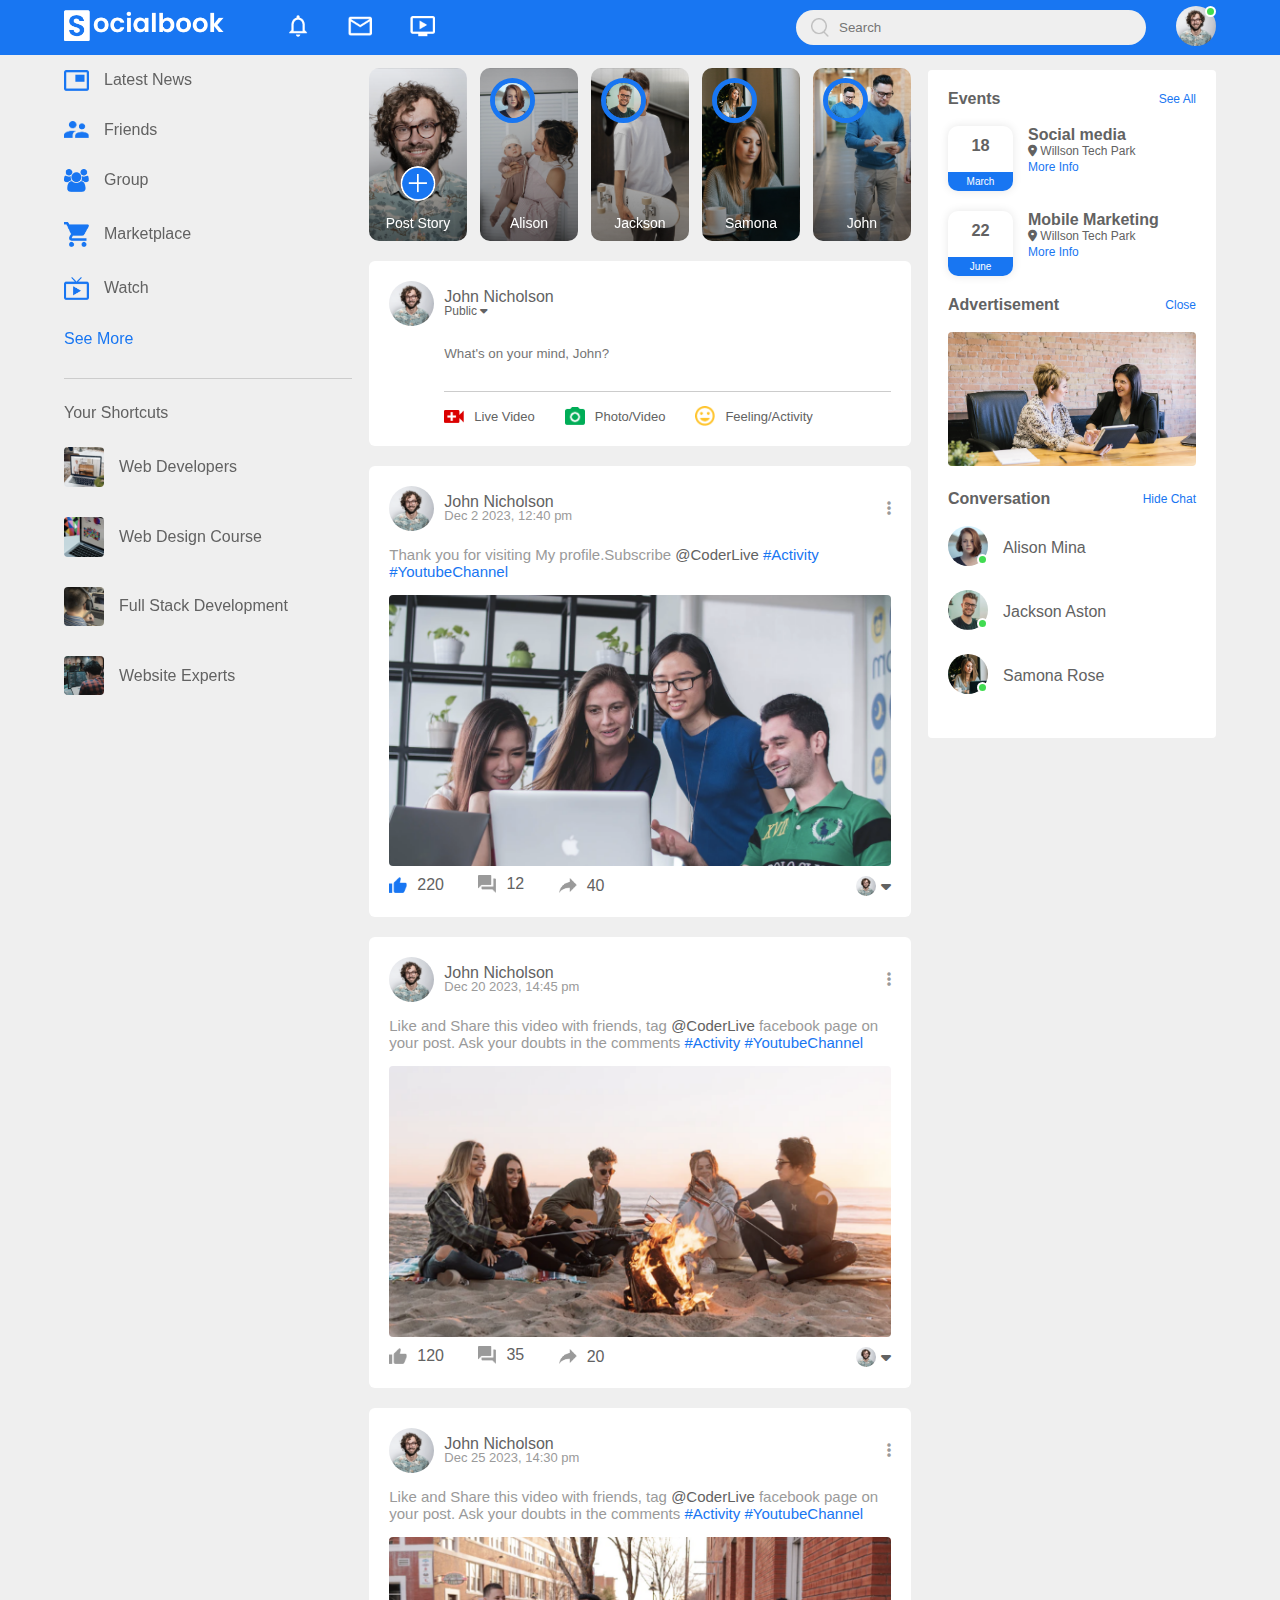
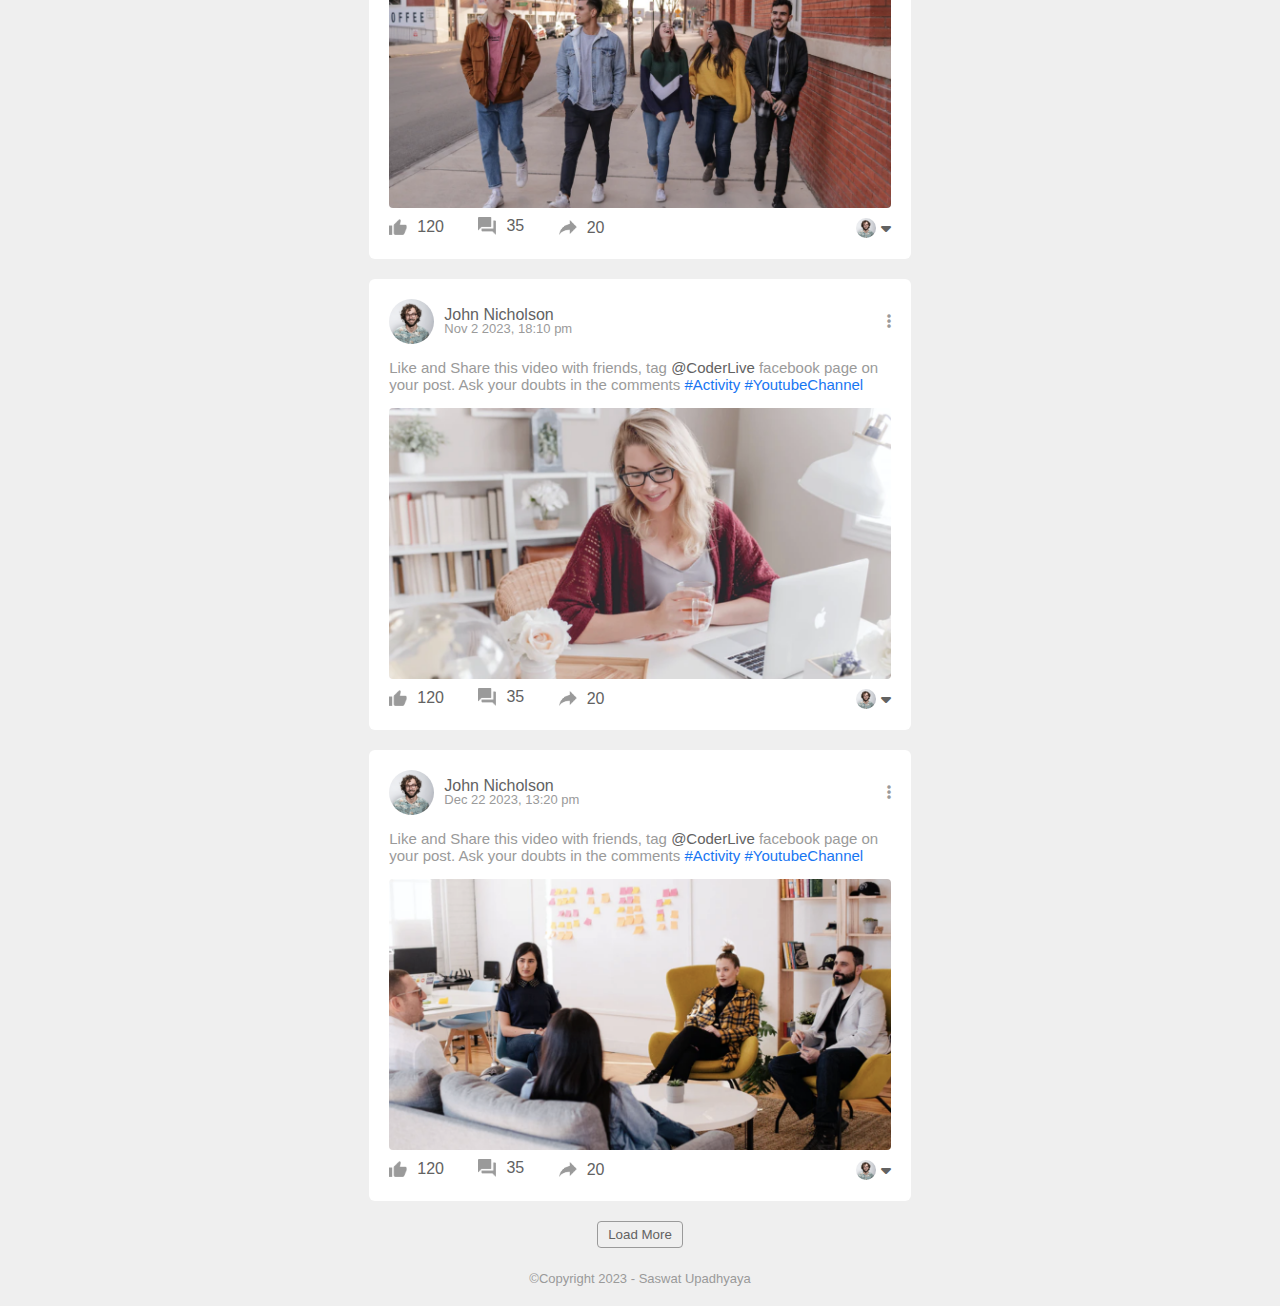
<file: index.html>
<!DOCTYPE html>
<html lang="en">
<head>
    <meta charset="UTF-8">
    <meta name="viewport" content="width=device-width, initial-scale=1.0">
    <title>SocialBook - A Social media</title>
    <link rel="stylesheet" href="style.css">
    <!-- ========= Font Awesome CDN -->
    <link rel="stylesheet" href="https://cdnjs.cloudflare.com/ajax/libs/font-awesome/6.5.1/css/all.min.css"  />
</head>
<body>
    <nav>
        <div class="nav-left">
            <a href="index.html">
                <img src="images/logo.png" class="logo">
            </a>
            <ul>
                <li><img src="images/notification.png" alt=""></li>
                <li><img src="images/inbox.png" alt=""></li>
                <li><img src="images/video.png" alt=""></li>
            </ul>
        </div>
        <div class="nav-right">
            <div class="search-box">
                <img src="images/search.png" alt="">
                <input type="text" placeholder="Search">
            </div>
            <div class="nav-user-icon online" onclick="settingsMenuToggle()">
                <img src="images/profile-pic.png" alt="">
            </div>
        </div>

        <!-- ===================== DROPDOWN SETTINGS MENU ===================== -->
        <div class="settings-menu">
            <div id="dark-btn">
                <span></span>
            </div>

            <div class="settings-menu-inner">
                <div class="user-profile">
                    <a href="profile.html">
                        <img src="images/profile-pic.png" alt="">
                    </a>
                    <div>
                        <p>John Nicholson</p>
                        <a href="profile.html">See your profile</a>
                    </div>
                </div>
                <hr>
                <div class="user-profile">
                    <img src="images/feedback.png" alt="">
                    <div>
                        <p>Give Feedback</p>
                        <a href="#">Help us to improve the new design</a>
                    </div>
                </div>
                <hr>
                <div class="settings-links">
                    <img src="images/setting.png" class="settings-icon">
                    <a href="#">Settings & Privacy <img src="images/arrow.png" alt="" width="10px"></a>
                </div>
                <div class="settings-links">
                    <img src="images/help.png" class="settings-icon">
                    <a href="#">Help & Support <img src="images/arrow.png" alt="" width="10px"></a>
                </div>
                <div class="settings-links">
                    <img src="images/display.png" class="settings-icon">
                    <a href="#">Display & Accessibility <img src="images/arrow.png" alt="" width="10px"></a>
                </div>
                <div class="settings-links">
                    <img src="images/logout.png" class="settings-icon">
                    <a href="#">Logout <img src="images/arrow.png" alt="" width="10px"></a>
                </div>
            </div>
            
        </div>
    </nav>

    <div class="container">
        <!-- ============ LEFT SIDEBAR ================== -->
        <div class="left-sidebar">
            <div class="imp-links">
                <a href="#"> <img src="images/news.png" alt=""> Latest News</a>
                <a href="#"> <img src="images/friends.png" alt=""> Friends</a>
                <a href="#"> <img src="images/group.png" alt=""> Group</a>
                <a href="#"> <img src="images/marketplace.png" alt=""> Marketplace</a>
                <a href="#"> <img src="images/watch.png" alt=""> Watch</a>
                <a href="#">See More</a>
            </div>
            <div class="shortcut-links">
                <p>Your Shortcuts</p>
                <a href="#"><img src="images/shortcut-1.png" alt=""> Web Developers</a>
                <a href="#"><img src="images/shortcut-2.png" alt=""> Web Design Course</a>
                <a href="#"><img src="images/shortcut-3.png" alt=""> Full Stack Development </a>
                <a href="#"><img src="images/shortcut-4.png" alt=""> Website Experts </a>
            </div>
        </div>
        <!-- ============ MAIN CONTENT ================== -->
        <div class="main-content">

            <div class="story-gallery">
                <div class="story story1">
                    <img src="images/upload.png" alt="">
                    <p>Post Story</p>
                </div>
                <div class="story story2">
                    <img src="images/member-1.png" alt="">
                    <p>Alison</p>
                </div>
                <div class="story story3">
                    <img src="images/member-2.png" alt="">
                    <p>Jackson</p>
                </div>
                <div class="story story4">
                    <img src="images/member-3.png" alt="">
                    <p>Samona</p>
                </div>
                <div class="story story5">
                    <img src="images/member-4.png" alt="">
                    <p>John</p>
                </div>
            </div>

            <div class="write-post-container">
                <div class="user-profile">
                    <img src="images/profile-pic.png" alt="">
                    <div>
                        <p>John Nicholson</p>
                        <small>Public <i class="fas fa-caret-down"></i></small>
                    </div>
                </div>

                <div class="post-input-container">
                    <textarea rows="3" placeholder="What's on your mind, John?"></textarea>
                    <div class="add-post-links">
                        <a href="#"><img src="images/live-video.png" alt=""> Live Video</a>
                        <a href="#"><img src="images/photo.png" alt="">  Photo/Video</a>
                        <a href="#"><img src="images/feeling.png" alt=""> Feeling/Activity</a>
                    </div>
                </div>
            </div>

            <div class="post-container">
                <div class="post-row">
                    <div class="user-profile">
                        <img src="images/profile-pic.png" alt="">
                        <div>
                            <p>John Nicholson</p>
                            <span>Dec 2 2023, 12:40 pm</span>
                        </div>
                    </div>
                    <a href="#"><i class="fas fa-ellipsis-v"></i></a>
                </div>
               
                <p class="post-text">Thank you for visiting My profile.Subscribe <span>@CoderLive</span> <a href="#">#Activity</a>
                    <a href="#">#YoutubeChannel</a></p>
                    <img src="images/feed-image-1.png" class="post-img">

                    <div class="post-row">
                        <div class="activity-icons">
                            <div><img src="images/like-blue.png" alt=""> 220</div>
                            <div><img src="images/comments.png" alt=""> 12</div>
                            <div><img src="images/share.png" alt=""> 40</div>
                        </div>
                        <div class="post-profile-icon">
                            <img src="images/profile-pic.png" alt=""> <i class="fas fa-caret-down"></i>
                        </div>
                    </div>
            </div>
            <div class="post-container">
                <div class="post-row">
                    <div class="user-profile">
                        <img src="images/profile-pic.png" alt="">
                        <div>
                            <p>John Nicholson</p>
                            <span>Dec 20 2023, 14:45 pm</span>
                        </div>
                    </div>
                    <a href="#"><i class="fas fa-ellipsis-v"></i></a>
                </div>
               
                <p class="post-text">Like and Share this video with friends, tag <span>@CoderLive</span> facebook page on your post. Ask your doubts in the comments  <a href="#">#Activity</a>
                    <a href="#">#YoutubeChannel</a></p>
                    <img src="images/feed-image-2.png" class="post-img">

                    <div class="post-row">
                        <div class="activity-icons">
                            <div><img src="images/like.png" alt=""> 120</div>
                            <div><img src="images/comments.png" alt=""> 35</div>
                            <div><img src="images/share.png" alt=""> 20</div>
                        </div>
                        <div class="post-profile-icon">
                            <img src="images/profile-pic.png" alt=""> <i class="fas fa-caret-down"></i>
                        </div>
                    </div>
            </div>
            <div class="post-container">
                <div class="post-row">
                    <div class="user-profile">
                        <img src="images/profile-pic.png" alt="">
                        <div>
                            <p>John Nicholson</p>
                            <span>Dec 25 2023, 14:30 pm</span>
                        </div>
                    </div>
                    <a href="#"><i class="fas fa-ellipsis-v"></i></a>
                </div>
               
                <p class="post-text">Like and Share this video with friends, tag <span>@CoderLive</span> facebook page on your post. Ask your doubts in the comments  <a href="#">#Activity</a>
                    <a href="#">#YoutubeChannel</a></p>
                    <img src="images/feed-image-3.png" class="post-img">

                    <div class="post-row">
                        <div class="activity-icons">
                            <div><img src="images/like.png" alt=""> 120</div>
                            <div><img src="images/comments.png" alt=""> 35</div>
                            <div><img src="images/share.png" alt=""> 20</div>
                        </div>
                        <div class="post-profile-icon">
                            <img src="images/profile-pic.png" alt=""> <i class="fas fa-caret-down"></i>
                        </div>
                    </div>
            </div>
            <div class="post-container">
                <div class="post-row">
                    <div class="user-profile">
                        <img src="images/profile-pic.png" alt="">
                        <div>
                            <p>John Nicholson</p>
                            <span>Nov 2 2023, 18:10 pm</span>
                        </div>
                    </div>
                    <a href="#"><i class="fas fa-ellipsis-v"></i></a>
                </div>
               
                <p class="post-text">Like and Share this video with friends, tag <span>@CoderLive</span> facebook page on your post. Ask your doubts in the comments  <a href="#">#Activity</a>
                    <a href="#">#YoutubeChannel</a></p>
                    <img src="images/feed-image-4.png" class="post-img">

                    <div class="post-row">
                        <div class="activity-icons">
                            <div><img src="images/like.png" alt=""> 120</div>
                            <div><img src="images/comments.png" alt=""> 35</div>
                            <div><img src="images/share.png" alt=""> 20</div>
                        </div>
                        <div class="post-profile-icon">
                            <img src="images/profile-pic.png" alt=""> <i class="fas fa-caret-down"></i>
                        </div>
                    </div>
            </div>
            <div class="post-container">
                <div class="post-row">
                    <div class="user-profile">
                        <img src="images/profile-pic.png" alt="">
                        <div>
                            <p>John Nicholson</p>
                            <span>Dec 22 2023, 13:20 pm</span>
                        </div>
                    </div>
                    <a href="#"><i class="fas fa-ellipsis-v"></i></a>
                </div>
               
                <p class="post-text">Like and Share this video with friends, tag <span>@CoderLive</span> facebook page on your post. Ask your doubts in the comments  <a href="#">#Activity</a>
                    <a href="#">#YoutubeChannel</a></p>
                    <img src="images/feed-image-5.png" class="post-img">

                    <div class="post-row">
                        <div class="activity-icons">
                            <div><img src="images/like.png" alt=""> 120</div>
                            <div><img src="images/comments.png" alt=""> 35</div>
                            <div><img src="images/share.png" alt=""> 20</div>
                        </div>
                        <div class="post-profile-icon">
                            <img src="images/profile-pic.png" alt=""> <i class="fas fa-caret-down"></i>
                        </div>
                    </div>
            </div>

            <button type="button" class="load-more-btn">Load More </button>
            

        </div>
        <!-- ============ RIGHT SIDEBAR ================== -->
        <div class="right-sidebar">

            <div class="sidebar-title">
                <h4>Events</h4>
                <a href="#">See All</a>
            </div>
            <div class="event">
                <div class="left-event">
                    <h3>18</h3>
                    <span>March</span>
                </div>
                <div class="right-event">
                    <h4>Social media</h4>
                    <p><i class="fas fa-map-marker-alt"></i> Willson Tech Park</p>
                    <a href="#">More Info</a>
                </div>
            </div>
            <div class="event">
                <div class="left-event">
                    <h3>22</h3>
                    <span>June</span>
                </div>
                <div class="right-event">
                    <h4>Mobile Marketing</h4>
                    <p><i class="fas fa-map-marker-alt"></i> Willson Tech Park</p>
                    <a href="#">More Info</a>
                </div>
            </div>
            <div class="sidebar-title">
                <h4>Advertisement</h4>
                <a href="#">Close</a>
            </div>
            <img src="images/advertisement.png" class="sidebar-ads">

            <div class="sidebar-title">
                <h4>Conversation</h4>
                <a href="#">Hide Chat</a>
            </div>
            <div class="online-list">
                <div class="online">
                    <img src="images/member-1.png" alt="">
                </div>
                <p>Alison Mina</p>
            </div>
            <div class="online-list">
                <div class="online">
                    <img src="images/member-2.png" alt="">
                </div>
                <p>Jackson Aston</p>
            </div>
            <div class="online-list">
                <div class="online">
                    <img src="images/member-3.png" alt="">
                </div>
                <p>Samona Rose</p>
            </div>

        </div>
    </div>

    <div class="footer">
        <p>&copy;Copyright 2023 - Saswat Upadhyaya</p>
    </div>

    <script src="script.js"></script>
</body>
</html>
</file>
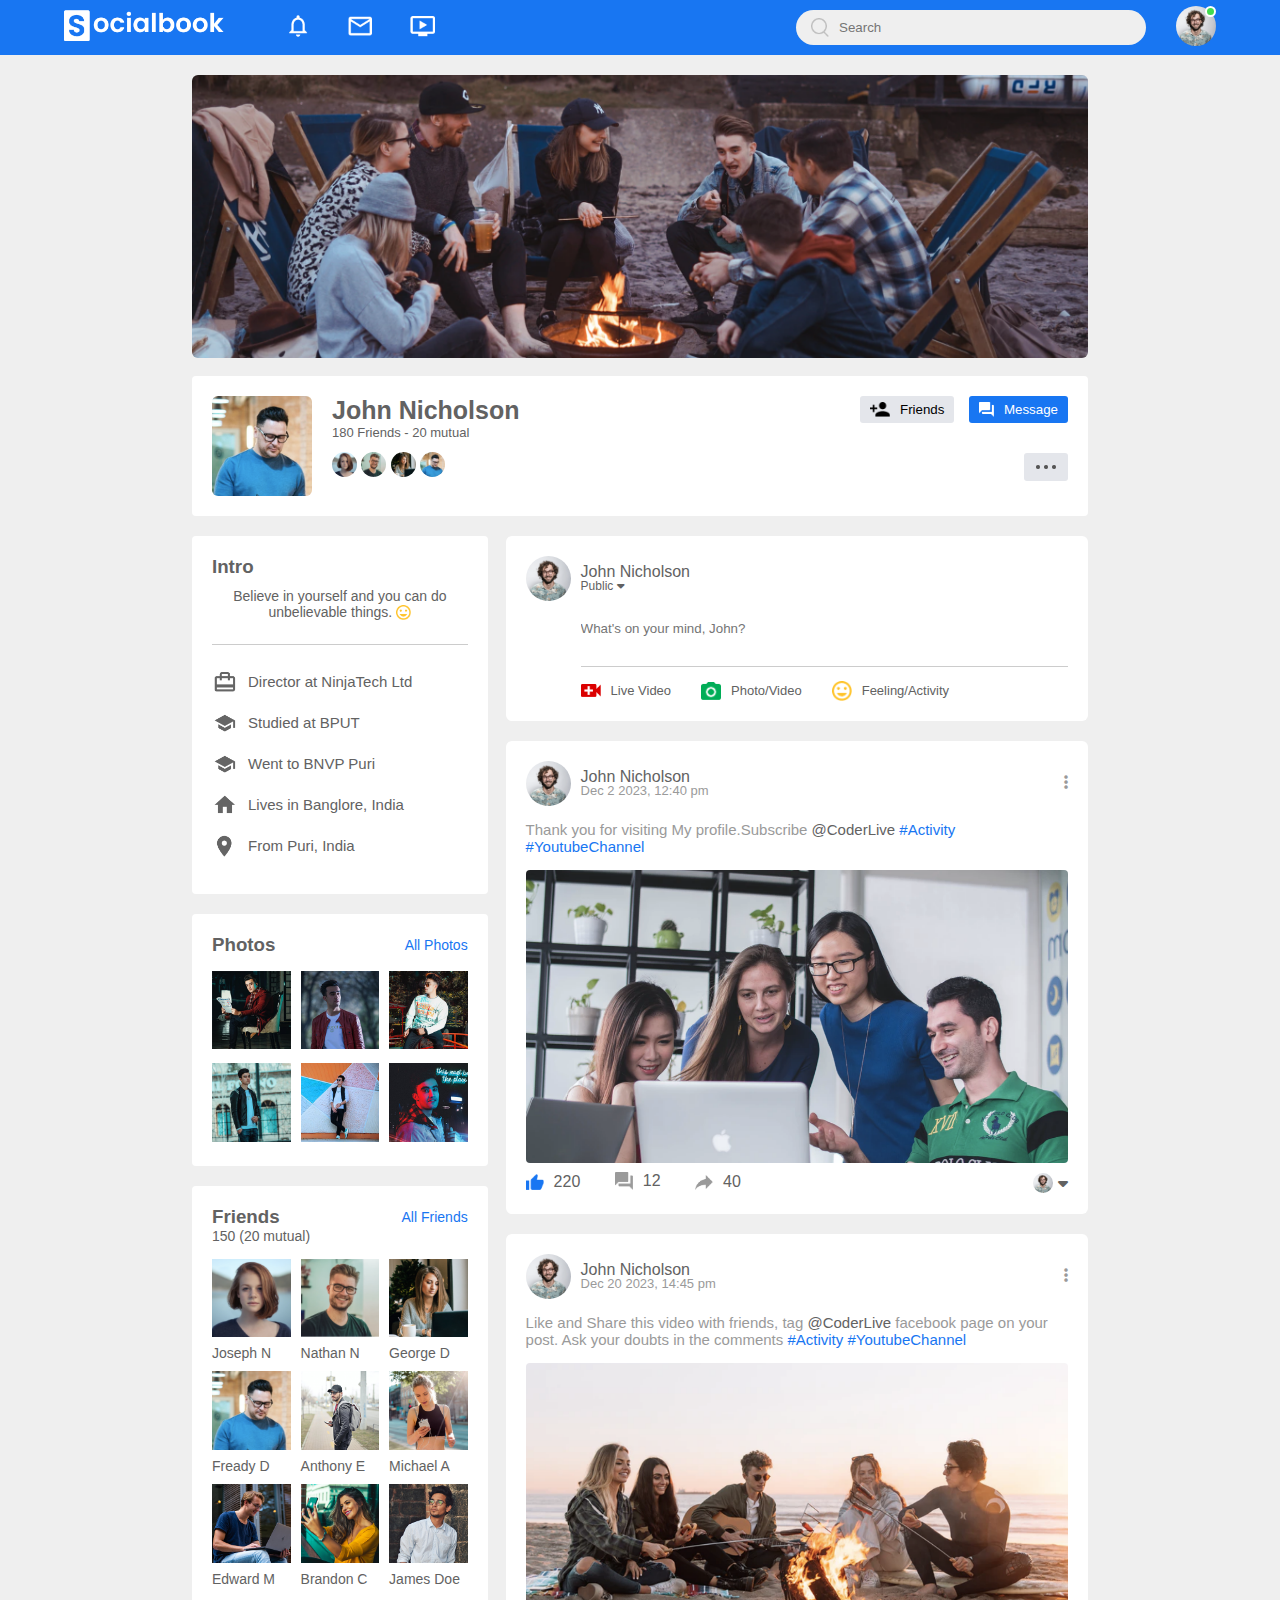
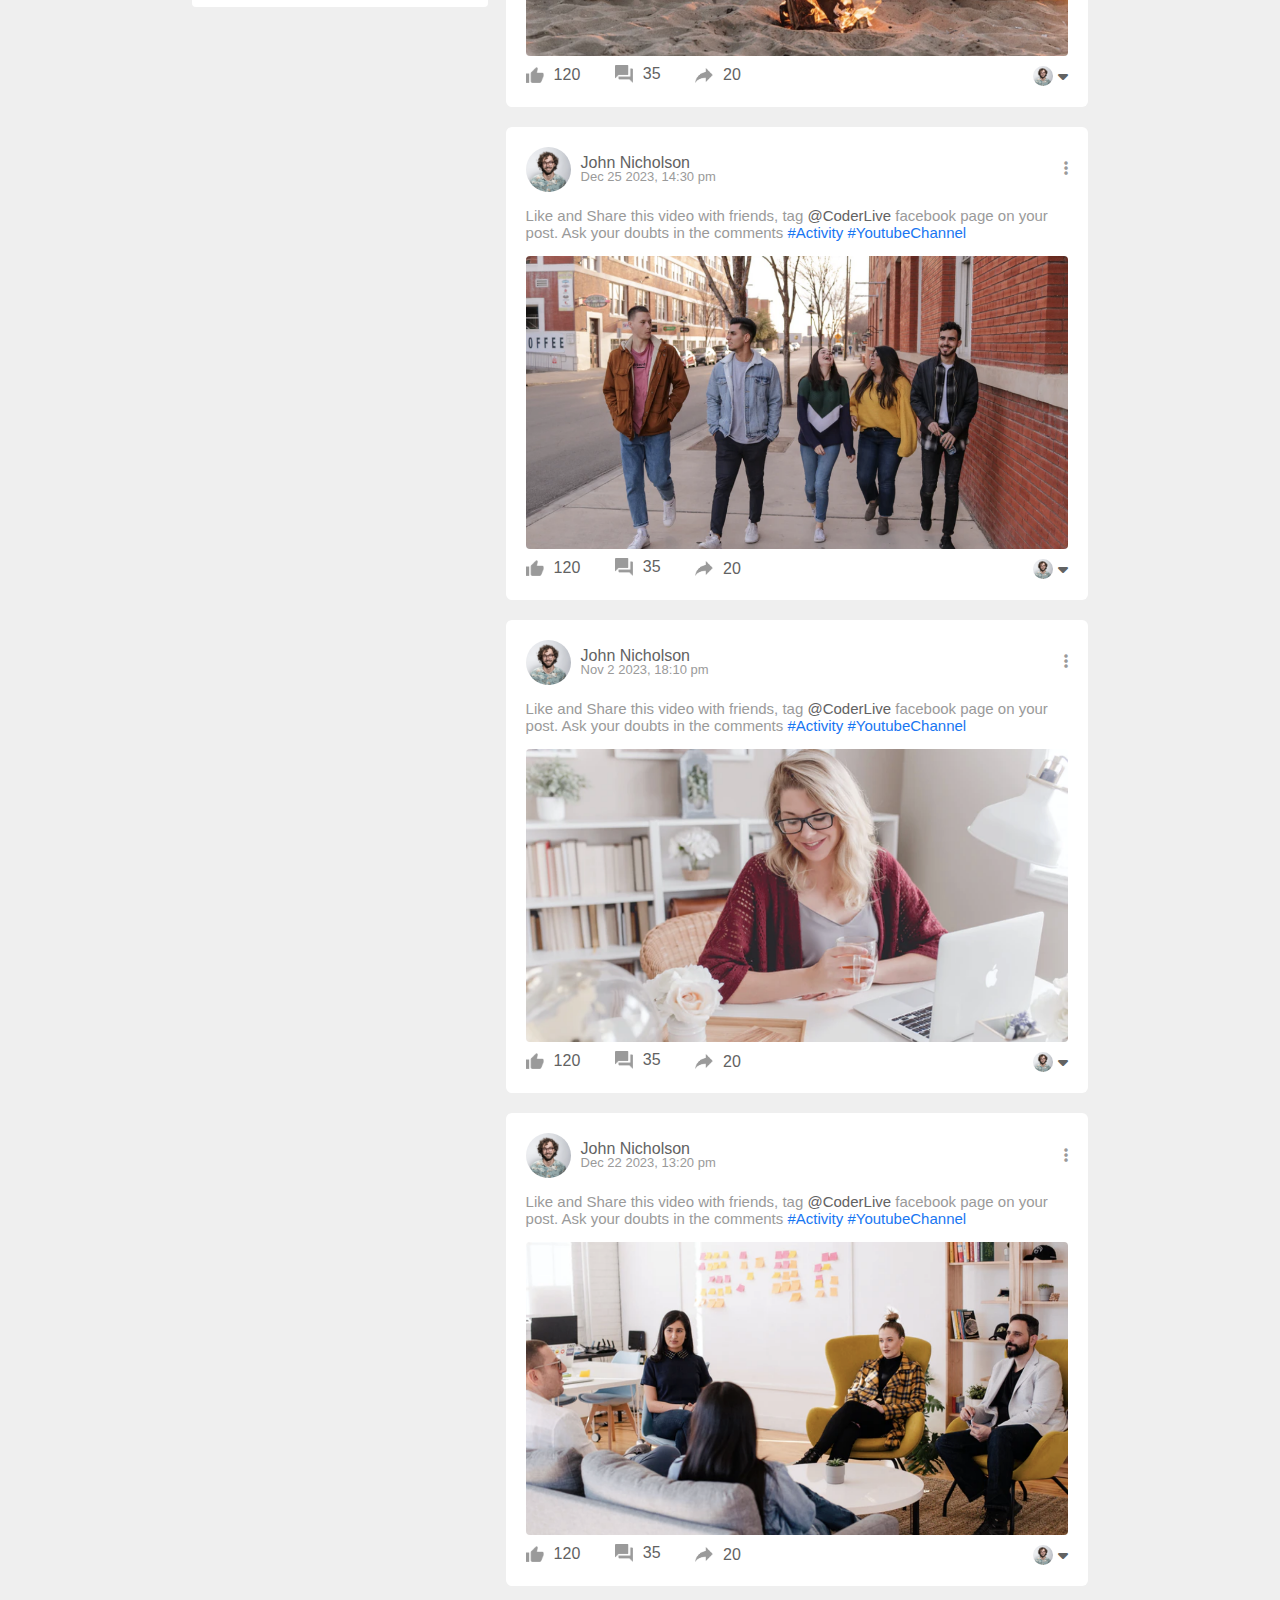
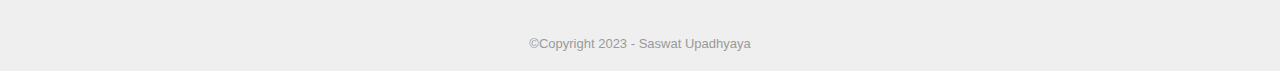
<file: profile.html>
<!DOCTYPE html>
<html lang="en">
  <head>
    <meta charset="UTF-8" />
    <meta name="viewport" content="width=device-width, initial-scale=1.0" />
    <title>Profile page - SocialBook</title>
    <link rel="stylesheet" href="style.css" />
    <!-- ========= Font Awesome CDN -->
    <link
      rel="stylesheet"
      href="https://cdnjs.cloudflare.com/ajax/libs/font-awesome/6.5.1/css/all.min.css"
    />
  </head>
  <body>
    <nav>
      <div class="nav-left">
        <a href="index.html">
            <img src="images/logo2.png" class="logo" />
        </a>
        <ul>
          <li><img src="images/notification.png" alt="" /></li>
          <li><img src="images/inbox.png" alt="" /></li>
          <li><img src="images/video.png" alt="" /></li>
        </ul>
      </div>
      <div class="nav-right">
        <div class="search-box">
          <img src="images/search.png" alt="" />
          <input type="text" placeholder="Search" />
        </div>
        <div class="nav-user-icon online" onclick="settingsMenuToggle()">
          <img src="images/profile-pic.png" alt="" />
        </div>
      </div>

      <!-- ===================== DROPDOWN SETTINGS MENU ===================== -->
      <div class="settings-menu">
        <div id="dark-btn">
          <span></span>
        </div>

        <div class="settings-menu-inner">
          <div class="user-profile">
            <a href="profile.html">
                <img src="images/profile-pic.png" alt="" />
            </a>
            <div>
              <p>John Nicholson</p>
              <a href="profile.html">See your profile</a>
            </div>
          </div>
          <hr />
          <div class="user-profile">
            <img src="images/feedback.png" alt="" />
            <div>
              <p>Give Feedback</p>
              <a href="#">Help us to improve the new design</a>
            </div>
          </div>
          <hr />
          <div class="settings-links">
            <img src="images/setting.png" class="settings-icon" />
            <a href="#"
              >Settings & Privacy
              <img src="images/arrow.png" alt="" width="10px"
            /></a>
          </div>
          <div class="settings-links">
            <img src="images/help.png" class="settings-icon" />
            <a href="#"
              >Help & Support <img src="images/arrow.png" alt="" width="10px"
            /></a>
          </div>
          <div class="settings-links">
            <img src="images/display.png" class="settings-icon" />
            <a href="#"
              >Display & Accessibility
              <img src="images/arrow.png" alt="" width="10px"
            /></a>
          </div>
          <div class="settings-links">
            <img src="images/logout.png" class="settings-icon" />
            <a href="#"
              >Logout <img src="images/arrow.png" alt="" width="10px"
            /></a>
          </div>
        </div>
      </div>
    </nav>

    <!-- =================== PROFILE PAGE ====================== -->

    <div class="profile-container">
        <img src="images/cover.png" class="cover-img">
        <div class="profile-details">
            <div class="pd-left">
                <div class="pd-row">
                    <img src="images/profile.png" class="pd-image">
                    <div>
                        <h3>John Nicholson</h3>
                        <p>180 Friends - 20 mutual</p>
                        <img src="images/member-1.png" alt="">
                        <img src="images/member-2.png" alt="">
                        <img src="images/member-3.png" alt="">
                        <img src="images/member-4.png" alt="">
                    </div>
                </div>
            </div>
            <div class="pd-right">
                <button type="button"><img src="images/add-friends.png" alt=""> Friends</button>
                <button type="button"><img src="images/message.png" alt=""> Message</button>
                <br>
                <a href="#"><img src="images/more.png" alt=""></a>
            </div>
        </div>

        <div class="profile-info">
            <div class="info-col">

                <div class="profile-intro">
                    <h3>Intro</h3>
                    <p class="intro-text">Believe in yourself and you can do unbelievable things.
                        <img src="images/feeling.png" alt="">
                    </p>
                    <hr>
                    <ul>
                        <li>
                            <img src="images/profile-job.png" alt=""> Director at NinjaTech Ltd
                        </li>
                        <li>
                           <img src="images/profile-study.png" alt=""> Studied at BPUT
                        </li>
                        <li>
                            <img src="images/profile-study.png" alt=""> Went to BNVP Puri
                        </li>
                        <li>
                            <img src="images/profile-home.png" alt=""> Lives in Banglore, India
                        </li>
                        <li>
                            <img src="images/profile-location.png" alt="">    From Puri, India
                        </li>
                    </ul>
                </div>

                <div class="profile-intro">
                    <div class="title-box">
                        <h3>Photos</h3>
                        <a href="#">All Photos</a>
                    </div>
                   
                    <div class="photo-box">
                        <div><img src="images/photo1.png" alt=""></div>
                        <div><img src="images/photo2.png" alt=""></div>
                        <div><img src="images/photo3.png" alt=""></div>
                        <div><img src="images/photo4.png" alt=""></div>
                        <div><img src="images/photo5.png" alt=""></div>
                        <div><img src="images/photo6.png" alt=""></div>
                    </div>
                </div>
                <div class="profile-intro">
                    <div class="title-box">
                        <h3>Friends</h3>
                        <a href="#">All Friends</a>
                    </div>
                   <p>150 (20 mutual)</p>
                    <div class="friends-box">
                        <div><img src="images/member-1.png" alt=""> <p>Joseph N</p></div>
                        <div><img src="images/member-2.png" alt=""> <p>Nathan N</p></div>
                        <div><img src="images/member-3.png" alt=""> <p>George D</p></div>
                        <div><img src="images/member-4.png" alt=""> <p>Fready D</p></div>
                        <div><img src="images/member-5.png" alt=""> <p>Anthony E</p></div>
                        <div><img src="images/member-6.png" alt=""> <p>Michael A</p></div>
                        <div><img src="images/member-7.png" alt=""> <p>Edward M</p></div>
                        <div><img src="images/member-8.png" alt=""> <p>Brandon C</p></div>
                        <div><img src="images/member-9.png" alt=""> <p>James Doe</p></div>
                    </div>
                </div>
            </div>
            <div class="post-col">
                <div class="write-post-container">
                    <div class="user-profile">
                        <img src="images/profile-pic.png" alt="">
                        <div>
                            <p>John Nicholson</p>
                            <small>Public <i class="fas fa-caret-down"></i></small>
                        </div>
                    </div>
    
                    <div class="post-input-container">
                        <textarea rows="3" placeholder="What's on your mind, John?"></textarea>
                        <div class="add-post-links">
                            <a href="#"><img src="images/live-video.png" alt=""> Live Video</a>
                            <a href="#"><img src="images/photo.png" alt="">  Photo/Video</a>
                            <a href="#"><img src="images/feeling.png" alt=""> Feeling/Activity</a>
                        </div>
                    </div>
                </div>
                <div class="post-container">
                    <div class="post-row">
                        <div class="user-profile">
                            <img src="images/profile-pic.png" alt="">
                            <div>
                                <p>John Nicholson</p>
                                <span>Dec 2 2023, 12:40 pm</span>
                            </div>
                        </div>
                        <a href="#"><i class="fas fa-ellipsis-v"></i></a>
                    </div>
                   
                    <p class="post-text">Thank you for visiting My profile.Subscribe <span>@CoderLive</span> <a href="#">#Activity</a>
                        <a href="#">#YoutubeChannel</a></p>
                        <img src="images/feed-image-1.png" class="post-img">
    
                        <div class="post-row">
                            <div class="activity-icons">
                                <div><img src="images/like-blue.png" alt=""> 220</div>
                                <div><img src="images/comments.png" alt=""> 12</div>
                                <div><img src="images/share.png" alt=""> 40</div>
                            </div>
                            <div class="post-profile-icon">
                                <img src="images/profile-pic.png" alt=""> <i class="fas fa-caret-down"></i>
                            </div>
                        </div>
                </div>
                <div class="post-container">
                    <div class="post-row">
                        <div class="user-profile">
                            <img src="images/profile-pic.png" alt="">
                            <div>
                                <p>John Nicholson</p>
                                <span>Dec 20 2023, 14:45 pm</span>
                            </div>
                        </div>
                        <a href="#"><i class="fas fa-ellipsis-v"></i></a>
                    </div>
                   
                    <p class="post-text">Like and Share this video with friends, tag <span>@CoderLive</span> facebook page on your post. Ask your doubts in the comments  <a href="#">#Activity</a>
                        <a href="#">#YoutubeChannel</a></p>
                        <img src="images/feed-image-2.png" class="post-img">
    
                        <div class="post-row">
                            <div class="activity-icons">
                                <div><img src="images/like.png" alt=""> 120</div>
                                <div><img src="images/comments.png" alt=""> 35</div>
                                <div><img src="images/share.png" alt=""> 20</div>
                            </div>
                            <div class="post-profile-icon">
                                <img src="images/profile-pic.png" alt=""> <i class="fas fa-caret-down"></i>
                            </div>
                        </div>
                </div>
                <div class="post-container">
                    <div class="post-row">
                        <div class="user-profile">
                            <img src="images/profile-pic.png" alt="">
                            <div>
                                <p>John Nicholson</p>
                                <span>Dec 25 2023, 14:30 pm</span>
                            </div>
                        </div>
                        <a href="#"><i class="fas fa-ellipsis-v"></i></a>
                    </div>
                   
                    <p class="post-text">Like and Share this video with friends, tag <span>@CoderLive</span> facebook page on your post. Ask your doubts in the comments  <a href="#">#Activity</a>
                        <a href="#">#YoutubeChannel</a></p>
                        <img src="images/feed-image-3.png" class="post-img">
    
                        <div class="post-row">
                            <div class="activity-icons">
                                <div><img src="images/like.png" alt=""> 120</div>
                                <div><img src="images/comments.png" alt=""> 35</div>
                                <div><img src="images/share.png" alt=""> 20</div>
                            </div>
                            <div class="post-profile-icon">
                                <img src="images/profile-pic.png" alt=""> <i class="fas fa-caret-down"></i>
                            </div>
                        </div>
                </div>
                <div class="post-container">
                    <div class="post-row">
                        <div class="user-profile">
                            <img src="images/profile-pic.png" alt="">
                            <div>
                                <p>John Nicholson</p>
                                <span>Nov 2 2023, 18:10 pm</span>
                            </div>
                        </div>
                        <a href="#"><i class="fas fa-ellipsis-v"></i></a>
                    </div>
                   
                    <p class="post-text">Like and Share this video with friends, tag <span>@CoderLive</span> facebook page on your post. Ask your doubts in the comments  <a href="#">#Activity</a>
                        <a href="#">#YoutubeChannel</a></p>
                        <img src="images/feed-image-4.png" class="post-img">
    
                        <div class="post-row">
                            <div class="activity-icons">
                                <div><img src="images/like.png" alt=""> 120</div>
                                <div><img src="images/comments.png" alt=""> 35</div>
                                <div><img src="images/share.png" alt=""> 20</div>
                            </div>
                            <div class="post-profile-icon">
                                <img src="images/profile-pic.png" alt=""> <i class="fas fa-caret-down"></i>
                            </div>
                        </div>
                </div>
                <div class="post-container">
                    <div class="post-row">
                        <div class="user-profile">
                            <img src="images/profile-pic.png" alt="">
                            <div>
                                <p>John Nicholson</p>
                                <span>Dec 22 2023, 13:20 pm</span>
                            </div>
                        </div>
                        <a href="#"><i class="fas fa-ellipsis-v"></i></a>
                    </div>
                   
                    <p class="post-text">Like and Share this video with friends, tag <span>@CoderLive</span> facebook page on your post. Ask your doubts in the comments  <a href="#">#Activity</a>
                        <a href="#">#YoutubeChannel</a></p>
                        <img src="images/feed-image-5.png" class="post-img">
    
                        <div class="post-row">
                            <div class="activity-icons">
                                <div><img src="images/like.png" alt=""> 120</div>
                                <div><img src="images/comments.png" alt=""> 35</div>
                                <div><img src="images/share.png" alt=""> 20</div>
                            </div>
                            <div class="post-profile-icon">
                                <img src="images/profile-pic.png" alt=""> <i class="fas fa-caret-down"></i>
                            </div>
                        </div>
                </div>
            </div>
        </div>
    </div>

    <div class="footer">
      <p>&copy;Copyright 2023 - Saswat Upadhyaya</p>
    </div>

    <script src="script.js"></script>
  </body>
</html>
</file>
<file: style.css>
* {
    margin: 0;
    padding: 0;
    font-family: sans-serif;
    box-sizing: border-box;
}

:root {
    --body-color: #efefef;
    --nav-color:#1876f2;
    --bg-color: #fff;
}

.dark-theme {
    --body-color: #0a0a0a;
    --nav-color:#000;
    --bg-color: #000;
}




body {
    background: var(--body-color);
    transition: background 0.3s;
}
nav {
    display: flex;
    align-items: center;
    justify-content: space-between;
    background: var(--nav-color);
    padding: 5px 5%;
    position: sticky;
    top: 0;
    z-index: 100;
}
.logo {
    width: 160px;
    margin-right: 45px;
}
.nav-left, .nav-right {
    display: flex;
    align-items: center;
}
.nav-left ul li {
    list-style: none;
    display: inline-block;
}
.nav-left ul li img {
    width: 28px;
    margin: 0 15px;
}
.nav-user-icon img {
    width: 40px;
    border-radius: 50%;
    cursor: pointer;
}
.nav-user-icon {
    margin-left: 30px;
}
.search-box {
    background: #efefef;
    width: 350px;
    border-radius: 20px;
    display: flex;
    align-items: center;
    padding: 0 15px;
}
.search-box img {
    width: 18px;
}
.search-box input {
    width: 100%;
    background: transparent;
    padding: 10px;
    outline: none;
    border: 0;
}
.online {
    position: relative;
}
.online::after {
    content: '';
    width: 7px;
    height: 7px;
    border: 2px solid #fff;
    border-radius: 50%;
    background: #41db51;
    position: absolute;
    top: 0;
    right: 0;
}
.container {
    display: flex;
    justify-content: space-between;
    padding: 13px 5%;
}
.left-sidebar {
    /* background: #cbdffa; */
    flex-basis: 25%;
    position: sticky;
    top: 70px;
    align-self: flex-start;
}
.right-sidebar {
    /* background: #cbdffa; */
    flex-basis: 25%;
    position: sticky;
    top: 70px;
    align-self: flex-start;
    background: var(--bg-color);
    padding: 20px;
    border-radius: 4px;
    color: #626262;
}
.main-content {
    flex-basis: 47%;
}
.imp-links a, .shortcut-links a{
    text-decoration: none;
    display: flex;
    align-items: center;
    margin-bottom: 30px;
    color: #626262;
    width: fit-content;
}
.imp-links a img {
    width: 25px;
    margin-right: 15px;
}
.imp-links a:last-child {
    color: #1876f2;
}
.imp-links {
    border-bottom: 1px solid #ccc;
}
.shortcut-links a img {
    width: 40px;
    border-radius: 4px;
    margin-right: 15px;
}
.shortcut-links p {
    margin: 25px 0;
    color: #626262;
    font-weight: 500;
}
.sidebar-title {
    display: flex;
    align-items: center;
    justify-content: space-between;
    margin-bottom: 18px;
}
.right-sidebar h4 {
    font-weight: 600;
    font-size: 16px;
}
.sidebar-title a {
    text-decoration: none;
    color: #1876f2;
    font-size: 12px;
}
.event {
    display: flex;
    font-size: 14px;
    margin-bottom: 20px;
}
.left-event {
    border-radius: 10px;
    height: 65px;
    width: 65px;
    margin-right: 15px;
    padding-top: 10px;
    text-align: center;
    position: relative;
    overflow: hidden;
    box-shadow: 0 0 10px rgba(0, 0, 0, 0.1);
}
.event p {
    font-size: 12px;
}
.event a {
    font-size: 12px;
    text-decoration: none;
    color: #1876f2;
}
.left-event span {
    position: absolute;
    bottom: 0;
    left: 0;
    width: 100%;
    background: #1876f2;
    color: #fff;
    font-size: 10px;
    padding: 4px 0;
}
.sidebar-ads {
    width: 100%;
    margin-bottom: 20px;
    border-radius: 4px;
}
.online-list {
    display: flex;
    align-items: center;
    margin-bottom: 20px;
}
.online-list .online img {
    width: 40px;
    border-radius: 50%;
}
.online-list .online {
    width: 40px;
    border-radius: 50%;
    margin-right: 15px;
}
.online-list .online::after {
    top: unset;
    bottom: 5px;
}
.story-gallery {
    display: flex;
    justify-content: space-between;
    margin-bottom: 20px;
}
.story {
    flex-basis: 18%;
    padding-top: 32%;
    position: relative;
    background-position: center;
    background-size: cover;
    border-radius: 10px;
}
.story img {
    position: absolute;
    width: 45px;
    border-radius: 50%;
    top: 10px;
    left: 10px;
    border: 5px solid #1876f2;
}
.story P {
    position: absolute;
    bottom: 10px;
    width: 100%;
    text-align: center;
    color: #fff;
    font-size: 14px;
}
.story1 {
    background-image:linear-gradient(transparent, rgba(0, 0, 0, 0.5)),url(images/status-1.png);
}
.story2 {
    background-image:linear-gradient(transparent, rgba(0, 0, 0, 0.5)),url(images/status-2.png);
}
.story3 {
    background-image:linear-gradient(transparent, rgba(0, 0, 0, 0.5)),url(images/status-3.png);
}
.story4 {
    background-image:linear-gradient(transparent, rgba(0, 0, 0, 0.5)),url(images/status-4.png);
}
.story5 {
    background-image:linear-gradient(transparent, rgba(0, 0, 0, 0.5)),url(images/status-5.png);
}
.story.story1 img {
    top: unset;
    left: 50%;
    bottom: 40px;
    transform: translateX(-50%);
    border: 0;
    width: 35px;
}
.write-post-container {
    width: 100%;
    background: var(--bg-color);
    border-radius: 6px;
    padding: 20px;
    color: #626262;
}
.user-profile {
    display: flex;
    align-items: center;
}
.user-profile img {
    width: 45px;
    border-radius: 50%;
    margin-right: 10px;
}
.user-profile p {
    margin-bottom: -5px;
    font-weight: 500;
    color: #626262;
}
.user-profile small {
    font-size: 12px;
}
.post-input-container {
    padding-left: 55px;
    padding-top: 20px;
}
.post-input-container textarea {
    width: 100%;
    border: 0;
    outline: 0;
    border-bottom: 1px solid #ccc;
    background: transparent;
    resize: none;
}
.add-post-links {
    display: flex;
    margin-top: 10px;
}
.add-post-links a {
    text-decoration: none;
    display: flex;
    align-items: center;
    color: #626262;
    margin-right: 30px;
    font-size: 13px;
}
.add-post-links a img {
    width: 20px;
    margin-right: 10px;
}
.post-container {
    width: 100%;
    background: var(--bg-color);
    border-radius: 6px;
    padding: 20px;
    color: #626262;
    margin: 20px 0;
}
.user-profile span {
    font-size: 13px;
    color: #9a9a9a;
}
.post-text {
    color: #9a9a9a;
    margin: 15px 0;
    font-size: 15px;
}
.post-text span {
    color: #626262;
    font-weight: 500;
}
.post-text a {
    color: #1876f2;
    text-decoration: none;
}
.post-img {
    width: 100%;
    border-radius: 4px;
    margin-bottom: 5px;
}
.post-row {
    display: flex;
    align-items: center;
    justify-content: space-between;
}
.activity-icons div img {
    width: 18px;
    margin-right: 10px;
}
.activity-icons div {
    display: inline-flex;
    align-items: center;
    margin-right: 30px;
}
.post-profile-icon {
    display: flex;
    align-items: center;
}
.post-profile-icon img {
    width: 20px;
    border-radius: 50%;
    margin-right: 5px;
}
.post-row a {
    color: #9a9a9a;
}
.load-more-btn {
    display: block;
    margin: auto;
    cursor: pointer;
    padding: 5px 10px;
    border: 1px solid #9a9a9a;
    color: #626262;
    background: transparent;
    border-radius: 4px;
}
.footer {
    text-align: center;
    color: #9a9a9a;
    padding: 10px 0 20px;
    font-size: 13px;
}
.settings-menu {
    position: absolute;
    width: 90%;
    max-width: 350px;
    /* height: 500px; */
    background: var(--bg-color);
    box-shadow: 0 0 10px rgba(0, 0, 0, 0.4);
    border-radius: 4px;
    overflow: hidden;
    top: 108%;
    right: 5%;
    max-height: 0;
    transition: max-height 0.3s;
}
.settings-menu-height {
    max-height: 450px;
}
.user-profile a {
    font-size: 12px;
    color: #1876f2;
    text-decoration: none;
}
.settings-menu-inner {
    padding: 20px;
}
.settings-menu hr {
    border: 0;
    height: 1px;
    background: #9a9a9a;
    margin: 15px 0;
}
.settings-links {
    display: flex;
    align-items: center;
    margin: 15px 0;
}
.settings-links .settings-icon {
    width: 38px;
    margin-right: 10px;
    border-radius: 50%;
}
.settings-links a {
    display: flex;
    flex: 1;
    align-items: center;
    justify-content: space-between;
    text-decoration: none;
    color: #626262;
}
#dark-btn {
    position: absolute;
    top: 20px;
    right: 20px;
    background: #ccc;
    width: 45px;
    border-radius: 15px;
    padding: 2px 3px;
    cursor: pointer;
    display: flex;
    transition: padding-left 0.5s, background 0.5s;
}
#dark-btn span {
    width: 18px;
    height: 18px;
    background: #fff;
    border-radius: 50%;
    display: inline-block;
}
#dark-btn.dark-btn-on {
    padding-left: 23px;
    background: #0a0a0a;
}
/* =================  PROFILE PAGE =====================*/

.profile-container {
    padding: 20px 15%;
    color: #626262;
}
.cover-img {
    width: 100%;
    border-radius: 6px;
    margin-bottom: 14px;
}
.profile-details {
    background: var(--bg-color);
    padding: 20px;
    border-radius: 4px;
    display: flex;
    align-items: flex-start;
    justify-content: space-between;
}
.pd-row {
    display: flex;
    align-items: flex-start;
}
.pd-image {
    width: 100px;
    margin-right: 20px;
    border-radius: 6px;
}
.pd-row div h3 {
    font-size: 25px;
    font-weight: 600;
}
.pd-row div p {
    font-size: 13px;
}
.pd-row div img {
    width: 25px;
    border-radius: 50%;
    margin-top: 12px;
}
.pd-right button {
    background: #1876f2;
    border: 0;
    outline: 0;
    padding: 6px 10px;
    display: inline-flex;
    align-items: center;
    color: #fff;
    border-radius: 3px;
    margin-left: 10px;
    cursor: pointer;
}
.pd-right button img {
    height: 15px;
    margin-right: 10px;
}
.pd-right button:first-child {
    background: #e4e6eb;
    color: #000;
}
.pd-right {
    text-align: right;
}
.pd-right a {
    background: #e4e6eb;
    border-radius: 3px;
    padding: 12px;
    display: inline-flex;
    margin-top: 30px;
}
.pd-right a img {
    width: 20px;
}
.profile-info {
    display: flex;
    align-self: flex-start;
    justify-content: space-between;
    margin-top: 20px;
}
.info-col {
    flex-basis: 33%;
}
.post-col {
    flex-basis: 65%;
}
.profile-intro {
    background: var(--bg-color);
    padding: 20px;
    margin-bottom: 20px;
    border-radius: 4px;
}
.profile-intro h3 {
    font-weight: 600;
}
.intro-text {
    text-align: center;
    margin: 10px 0;
    font-size: 15px;
}
.intro-text img {
    width: 15px;
    margin-bottom: -3px;
}
.profile-intro hr {
    border: 0;
    height: 1px;
    background: #ccc;
    margin: 24px 0;
}
.profile-intro ul li {
    list-style: none;
    font-size: 15px;
    margin: 15px 0;
    display: flex;
    align-items: center;
}
.profile-intro ul li img {
    width: 26px;
    margin-right: 10px;
}
.title-box {
    display: flex;
    align-items: center;
    justify-content: space-between;
}
.title-box a {
    text-decoration: none;
    color: #1876f2;
    font-size: 14px;
}
.photo-box, .friends-box{
    display: grid;
    grid-template-columns: repeat(3, auto);
    grid-gap: 10px;
    margin-top: 15px;
}
.photo-box div img, .friends-box div img{
    width: 100%;
    cursor: pointer;
}
.friends-box div img {
    padding-bottom: 20px;
}
.profile-intro p {
    font-size: 14px;
}
.friends-box div {
    position: relative;
}
.friends-box p {
    position: absolute;
    bottom: 0;
    left: 0;
}
/* ==================== MEDIA QUERY FOR HOME PAGE ===================== */

@media (max-width: 900px) {
    .right-sidebar {
        display: none;
    }
    .left-sidebar {
        display: none;
    }
    nav {
        flex-wrap: wrap;
    }
    .search-box {
        display: none;
    }
    .logo {
        width: 110px;
        margin-right: 20px;
    }
    .nav-left ul li img {
        width: 20px;
        margin: 0 8px;
    }
    .nav-user-icon img {
        width: 30px;
    }
    .nav-user-icon {
        margin-left: 0;
    }
    .add-post-links {
        flex-wrap: wrap;
    }
    .main-content {
        flex-basis: 100%;
    }
    .story img {
        width: 20px;
        border-width: 3px;
    }
    .story p {
        font-size: 10px;
    }
    .story.story1 img {
        width: 25px;
        bottom: 30px;
    }
    .add-post-links a {
        margin-right: 12px;
        font-size: 9px;
    }
    .add-post-links a img {
        width: 16px;
        margin-right: 5px;
    }
    .post-input-container {
        padding-left: 0;
    }
}

/* ========================= MEDIA QUERY FOR PROFILE PAGE =================== */

@media (max-width: 900px) {
    .profile-container {
        padding: 20px 5%;
    }
    .profile-details {
        flex-wrap: wrap;
    }
    .pd-right {
        text-align: left;
        margin-top: 15px;
    }
    .pd-right button {
        margin-left: 0;
        margin-right: 10px;
    }
    .pd-row div h3 {
        font-size: 16px;
    }
    .profile-info {
        flex-wrap: wrap;
    }
    .info-col, .post-col {
        flex-basis: 100%;
    }
}
</file>
